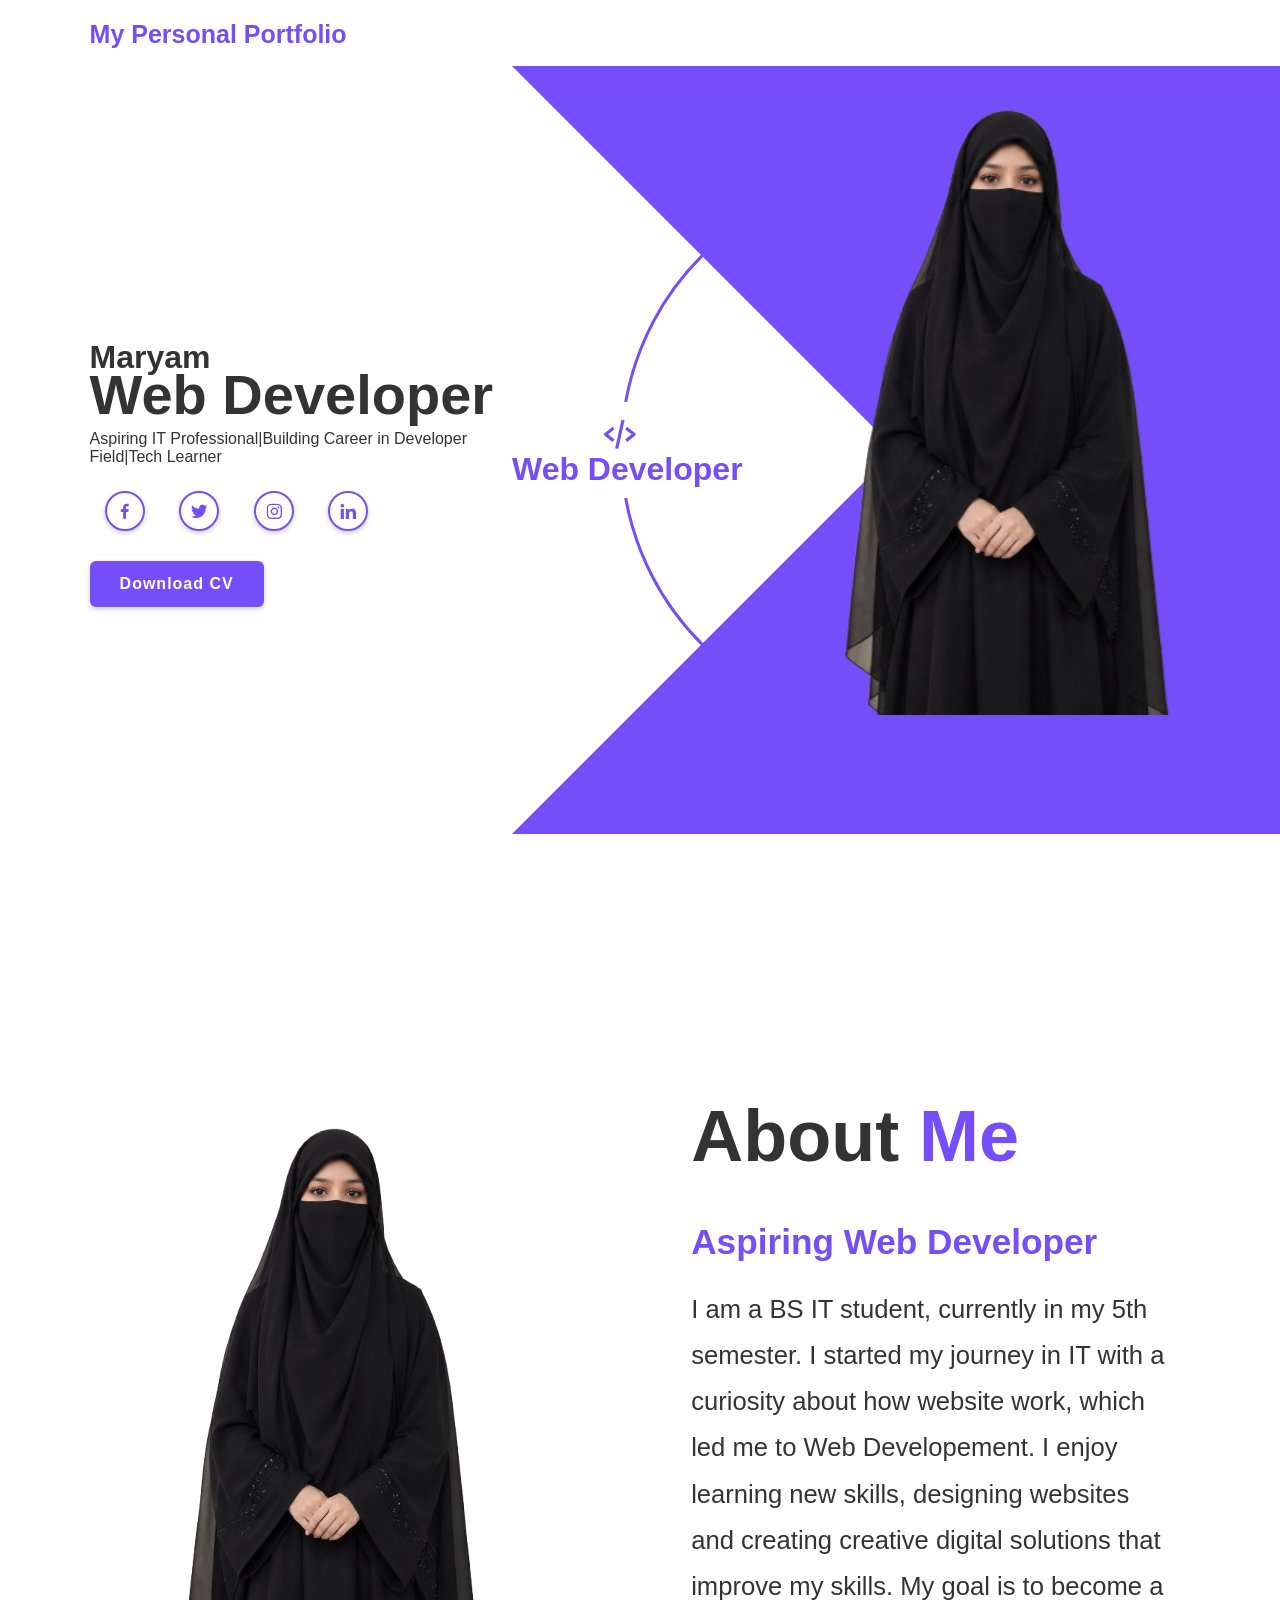
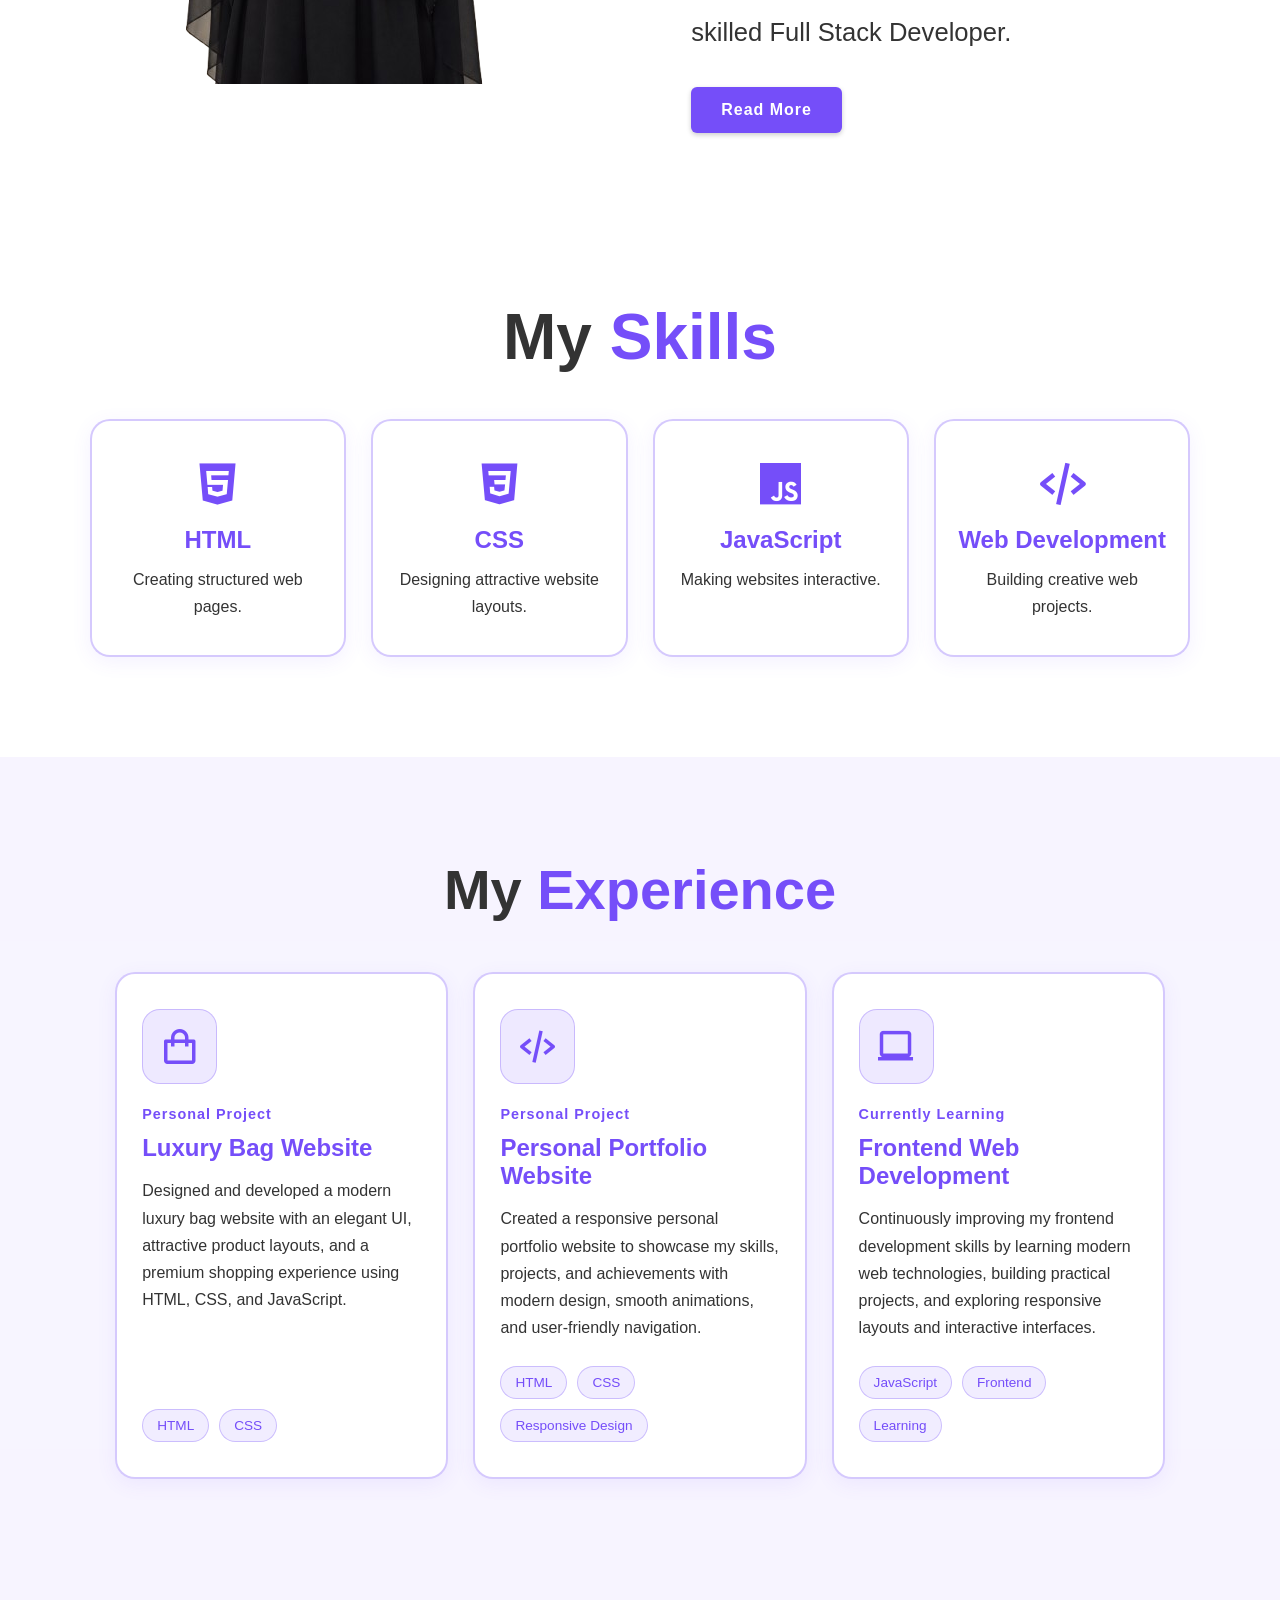
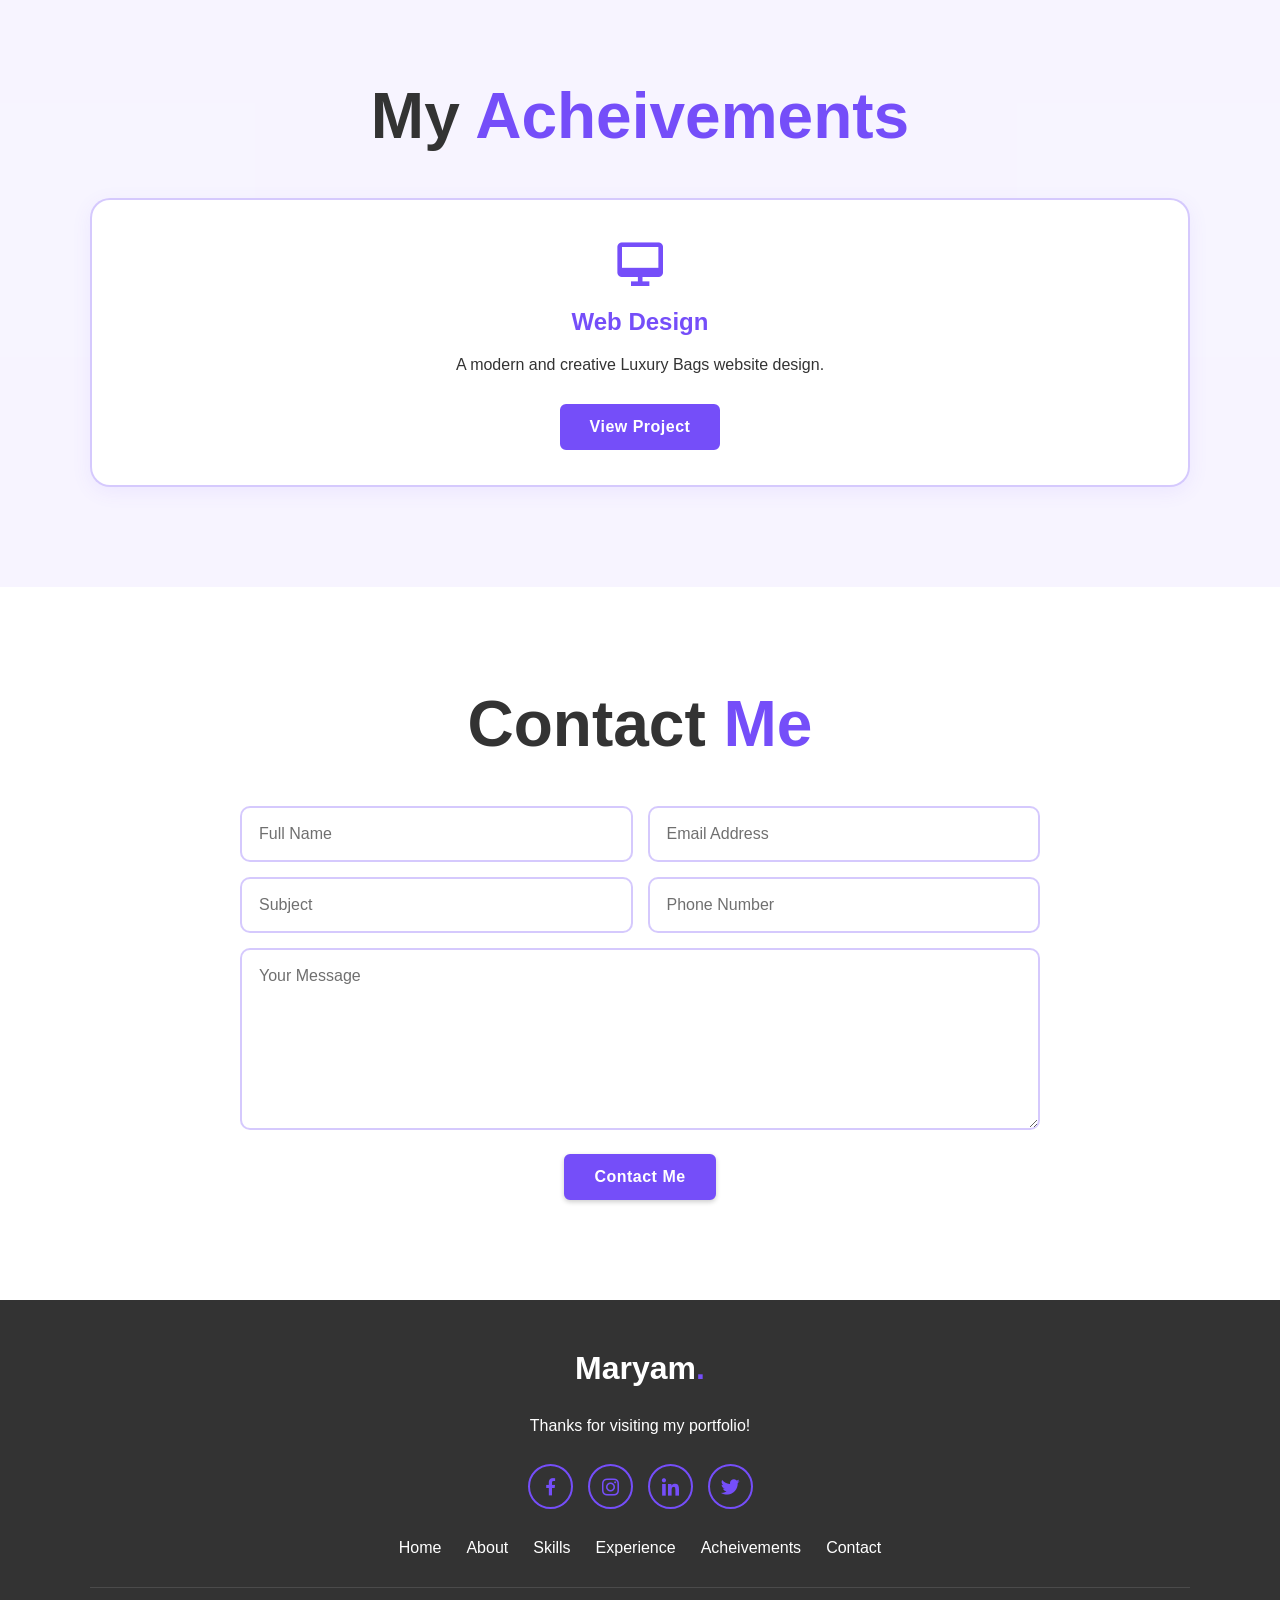
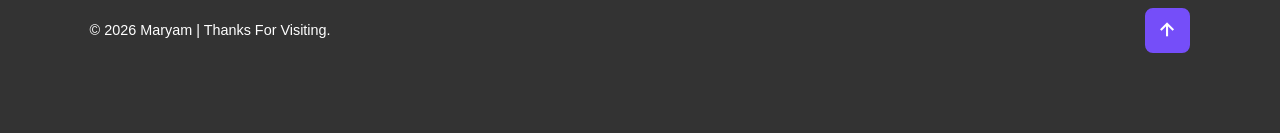
<file: index.html>
<!DOCTYPE html>
<html lang="eng">
    <head>
        <meta charset="UTF-8">
        <meta http-equiv="X-UA-Compatible" content="IE=edge">
        <meta name="viewport" content="width=device-width, initial-scale=1.0">
        <title>Maryam Portfolio</title>
        <link rel="stylesheet" href="style.css">
        <link href='https://unpkg.com/boxicons@2.1.4/css/boxicons.min.css' rel='stylesheet'>
    </head>
    <body>
        <header class="header">
            <a href="#" class="logo"> My Personal Portfolio</a>
            <nav class="navbar">
                <a href="#home" style="--i:12;" class="active">Home</a>
                <a href="#about"style="--i:13;">About </a>
                <a href="#skills" style="--i:14;">Skills</a>
                <a href="#experience" style="--i:15">Experience</a>
                <a href="#acheivements" style="--i:16;">Acheivements</a>
                <a href="#contact" style="--i:17;">Contact</a>  
            </nav>
            <div class="toggle">
                <i class='bx bx-moon toggle-icon'></i>
            </div>
        </header>
        <!--Home Content-->
<section class="home" id="home">
    <div class="home-content">
        <h3>Maryam</h3>
        <h1>Web Developer</h1>
        <p>Aspiring IT Professional|Building Career in Developer Field|Tech Learner
        </p>
        <div class="social-media">
            <a href="#" style="--i:7;"><i class='bx bxl-facebook'></i></a>
            <a href="#" style="--i:8;"><i class='bx bxl-twitter'></i></a>
            <a href="#" style="--i:9;"><i class='bx bxl-instagram'></i></a>
            <a href="#" style="--i:10;"><i class='bx bxl-linkedin'></i></a>
        </div>
        <a href="CV.png"
        download="CV.png"
        class="btn">Download CV</a>
    </div>
    <div class="profession-container">
    <div class="profession-box"> 
        <div class="profession" style="--i:0;">
            <i class='bx bx-code-alt'></i>
            <h3>Web Developer</h3>
        </div>
         <div class="profession" style="--i:1;">
            <i class='bx bx-camera'></i>
            <h3>Photographer</h3>
        </div>
         <div class="profession" style="--i:2;">
            <i class='bx bx-palette'></i>
            <h3>Webdesigner</h3>
        </div>
         <div class="profession" style="--i:3;">
            <i class='bx bxs-video-recording' ></i>
            <h3>Videographer</h3>
        </div>
        <div class="circle"></div>
    </div>
    <div class="overlay"></div>
    </div>
    <div class="home-img">
        <img src="img.png" alt="image">
    </div>
</section>

<!-- ABOUT SECTION -->
<section class="about" id="about">
    <div class="about-img">
        <img src="img.png" alt="Maryam">
    </div>

    <div class="about-content">
        <h2 class="heading">About <span>Me</span></h2>
        <h3>Aspiring Web Developer</h3>
        <p>
            I am a BS IT student, currently in my 5th semester.
            I started my journey in IT with a curiosity about how website work,
            which led me to Web Developement.
            I enjoy learning new skills, designing websites
            and creating creative digital solutions that improve my skills.
            My goal is to become a skilled Full Stack Developer.
            
        </p>
        <a href="#contact" class="btn">Read More</a>
    </div>
</section>

<!-- SKILLS SECTION -->
<section class="skills" id="skills">
    <h2 class="heading">My <span>Skills</span></h2>

    <div class="skills-container">
        <div class="skills-box">
            <i class='bx bxl-html5'></i>
            <h3>HTML</h3>
            <p>Creating structured web pages.</p>
        </div>

        <div class="skills-box">
            <i class='bx bxl-css3'></i>
            <h3>CSS</h3>
            <p>Designing attractive website layouts.</p>
        </div>

        <div class="skills-box">
            <i class='bx bxl-javascript'></i>
            <h3>JavaScript</h3>
            <p>Making websites interactive.</p>
        </div>

        <div class="skills-box">
            <i class='bx bx-code-alt'></i>
            <h3>Web Development</h3>
            <p>Building creative web projects.</p>
        </div>
    </div>
</section>


<!-- EXPERIENCE SECTION -->
<section class="experience" id="experience">
    <h2 class="heading">My <span>Experience</span></h2>

    <div class="experience-container">

        <!-- Experience 1 -->
        <div class="experience-box">
            <div class="experience-icon">
                <i class="bx bx-shopping-bag"></i>
            </div>

            <span class="experience-date">Personal Project</span>

            <h3>Luxury Bag Website</h3>

            <p>
                Designed and developed a modern luxury bag website
                with an elegant UI, attractive product layouts,
                and a premium shopping experience using HTML,
                CSS, and JavaScript.
            </p>

            <div class="experience-tags">
                <span>HTML</span>
                <span>CSS</span>
            </div>
        </div>

        <!-- Experience 2 -->
        <div class="experience-box">
            <div class="experience-icon">
                <i class="bx bx-code-alt"></i>
            </div>

            <span class="experience-date">Personal Project</span>

            <h3>Personal Portfolio Website</h3>

            <p>
                Created a responsive personal portfolio website
                to showcase my skills, projects, and achievements
                with modern design, smooth animations,
                and user-friendly navigation.
            </p>

            <div class="experience-tags">
                <span>HTML</span>
                <span>CSS</span>
                <span>Responsive Design</span>
            </div>
        </div>

        <!-- Experience 3 -->
        <div class="experience-box">
            <div class="experience-icon">
                <i class="bx bx-laptop"></i>
            </div>

            <span class="experience-date">Currently Learning</span>

            <h3>Frontend Web Development</h3>

            <p>
                Continuously improving my frontend development
                skills by learning modern web technologies,
                building practical projects, and exploring
                responsive layouts and interactive interfaces.
            </p>

            <div class="experience-tags">
                <span>JavaScript</span>
                <span>Frontend</span>
                <span>Learning</span>
            </div>
        </div>

    </div>
</section>


<!-- Acheivements SECTION -->
<section class="acheivements" id="acheivements">
    <h2 class="heading">My <span>Acheivements</span></h2>

        <div class="acheivements-box">
            <i class='bx bx-desktop'></i>
            <h3>Web Design</h3>
            <p>A modern and creative Luxury Bags website design.</p>
            <a href="01fashion.html" class="project-btn">View Project</a>
        </div>
    </div>
</section>

<!-- CONTACT SECTION -->
<section class="contact" id="contact">
    <h2 class="heading">Contact <span>Me</span></h2>
<form id="contact-form">
        <div class="input-box">
            <input type="text" placeholder="Full Name" required>
            <input type="email" placeholder="Email Address" required>
        </div>

        <div class="input-box">
            <input type="text" placeholder="Subject" required>
            <input type="tel" placeholder="Phone Number">
        </div>

        <textarea rows="8" placeholder="Your Message"
                  required></textarea>
    
        <button type="submit" class="btn">Contact Me</button>
</section>

<!-- Footer Section -->
 <style>
    footer{
        padding-bottom: 80px !important;}
    
 </style>
<footer class="footer">
    <div class="footer-content">
        <a href="#home" class="footer-logo">Maryam<span>.</span></a>

        <p>Thanks for visiting my portfolio!</p>

        <div class="footer-social">
            <a href="#" aria-label="Facebook">
                <i class='bx bxl-facebook'></i>
            </a>
            <a href="#" aria-label="Instagram">
                <i class='bx bxl-instagram'></i>
            </a>
            <a href="#" aria-label="LinkedIn">
                <i class='bx bxl-linkedin'></i>
            </a>
            <a href="#" aria-label="Twitter">
                <i class='bx bxl-twitter'></i>
            </a>
        </div>

        <div class="footer-links">
            <a href="#home">Home</a>
            <a href="#about">About</a>
            <a href="#skills">Skills</a>
            <a href="#experience">Experience</a>
            <a href="#acheivements">Acheivements</a>
            <a href="#contact">Contact</a>
        </div>

        <div class="footer-bottom">
            <p>&copy; 2026 Maryam | Thanks For Visiting.</p>

            <a href="#home" class="back-to-top"
               aria-label="Back to top">
                <i class='bx bx-up-arrow-alt'></i>
            </a>
        </div>
    </div>
</footer>



<script src="script.js"></script>
    </body>
</html>
</file>
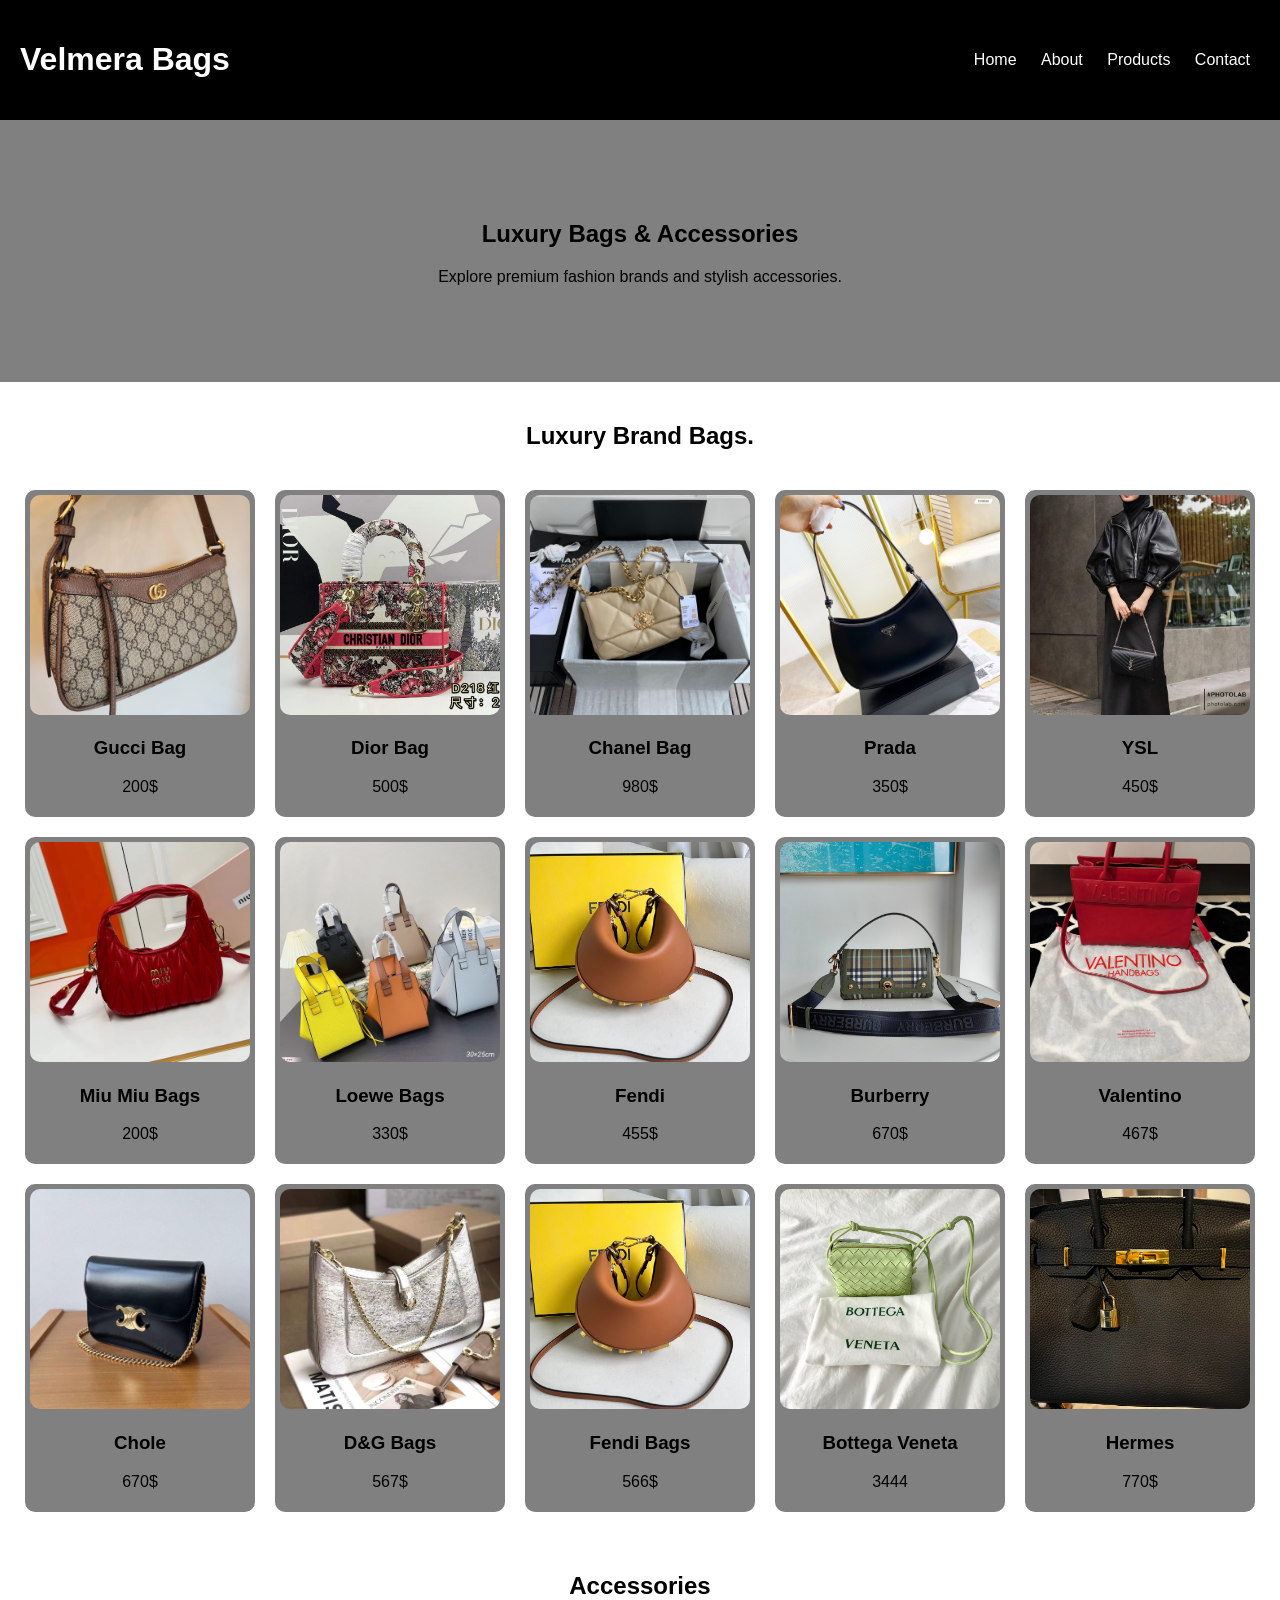
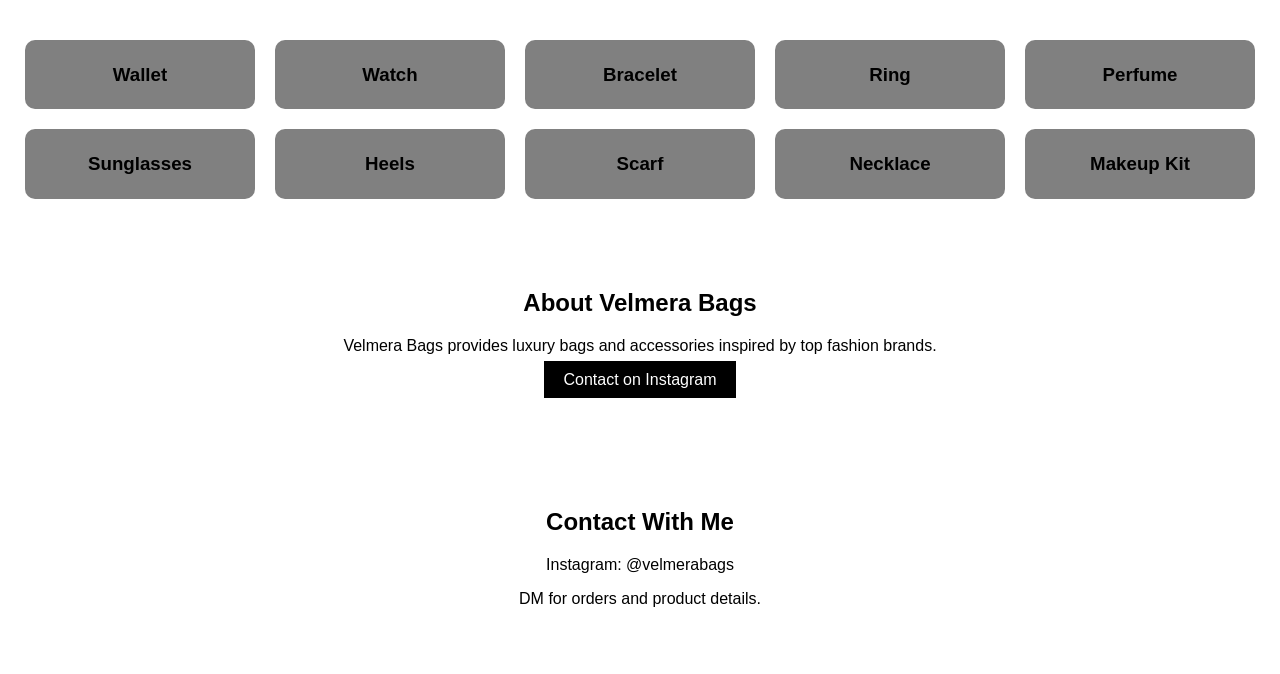
<file: 01fashion.html>
<!DOCTYPE html>
<html lang="en">
<head>
    <meta charset="UTF-8">
    <meta name="viewport" content="width=device-width, initial-scale=1.0">
    <title>Velmera Bags LuxuryHandbags and acessories.</title>

    <link rel="stylesheet" href="fashion.css">
</head>
<body>

    <!-- Navbar -->
    <header>
        <h1>Velmera Bags</h1>

        <nav>
            <a href="#home">Home</a>
            <a href="#about">About</a>
            <a href="#products">Products</a>
            <a href="#contact">Contact</a>
        </nav>
    </header>


    <!-- Home Section -->
    <section id="home" class="hero">
        <h2>Luxury Bags & Accessories</h2>
        <p>Explore premium fashion brands and stylish accessories.</p>
    </section>


    <!-- Products Section -->
    <section id="products">

        <h2 class="title"> Luxury Brand Bags.</h2>

        <div class="container">

            <div class="card">
                <img src="Gucci.jpg" alt="Bag">
                <h3>Gucci Bag</h3>
                <p>200$</p>
            </div>

            <div class="card">
                <img src="Dior.jpg" alt="Bag">
                <h3>Dior Bag</h3>
                <p>500$</p>
            </div>

            <div class="card">
                <img src="Chinnel.jpg" alt="Bag">
                <h3>Chanel Bag</h3>
                <p>980$</p>
            </div>

            <div class="card">
                <img src="Prada.jpg" alt="bags">
                <h3>Prada</h3>
            <p>350$</p></div>
            <div class="card">
                <img src="SL.jpg" alt="bag">
                <h3>YSL</h3>
            <p>450$</p></div>
            <div class="card">
                <img src="Miu.jpg" alt="bags">
                <h3>Miu Miu Bags</h3>
            <p>200$</p></div>
            <div class="card">
                <img src="Loewe.jpg" alt="bags">
                <h3>Loewe Bags</h3>
            <p>330$</p></div>
            <div class="card">
                <img src="Fendi.jpg" alt="bags">
                <h3>Fendi</h3>
            <p>455$</p></div>
            <div class="card">
                <img src="Burbery.jpg" alt="bag">
                <h3>Burberry</h3>
            <p>670$</p></div>
            <div class="card">
                <img src="Valentio.jpg" alt="bags">
                <h3>Valentino</h3>
            <p>467$</p></div> 
                <div class="card">
                <img src="Chole.jpg" alt="bag">
                <h3>Chole</h3>
            <p>670$</p></div>
            <div class="card">
                <img src="D&G.jpg" alt="bags">
                <h3>D&G Bags</h3>
            <p>567$</p></div>
            <div class="card">
                <img src="Fendi.jpg" alt="bag">
                <h3>Fendi Bags</h3>
            <p>566$</p></div>
            <div class="card">
                <img src="Bottega.jpg" alt="bag">
                <h3>Bottega Veneta</h3>
            <p>3444</p></div>
            <div class="card">
                <img src="Hermes.jpg" alt="bag">
                <h3>Hermes</h3>
            <p>770$</p></div>

        </div>


        <h2 class="title"> Accessories</h2>

        <div class="container">
            <div class="card"><h3>Wallet</h3></div>
            <div class="card"><h3>Watch</h3></div>
            <div class="card"><h3>Bracelet</h3></div>
            <div class="card"><h3>Ring</h3></div>
            <div class="card"><h3>Perfume</h3></div>
            <div class="card"><h3>Sunglasses</h3></div>
            <div class="card"><h3>Heels</h3></div>
            <div class="card"><h3>Scarf</h3></div>
            <div class="card"><h3>Necklace</h3></div>
            <div class="card"><h3>Makeup Kit</h3></div>
        </div>

    </section>


    <!-- About Section -->
    <section id="about" class="about">

        <h2>About Velmera Bags</h2>

        <p>
            Velmera Bags provides luxury bags and accessories inspired by top fashion brands.
        </p>

        <a href="https://www.instagram.com/velmerabags?igsh=czAyZmw2bHYxeXNw" target="_blank">
            Contact on Instagram
        </a>

    </section>


    <!-- Contact Section -->
    <section id="contact" class="contact">

        <h2>Contact With Me</h2>

        <p>Instagram: @velmerabags</p>

        <p>DM for orders and product details.</p>

    </section>
</body>
</html>
</file>
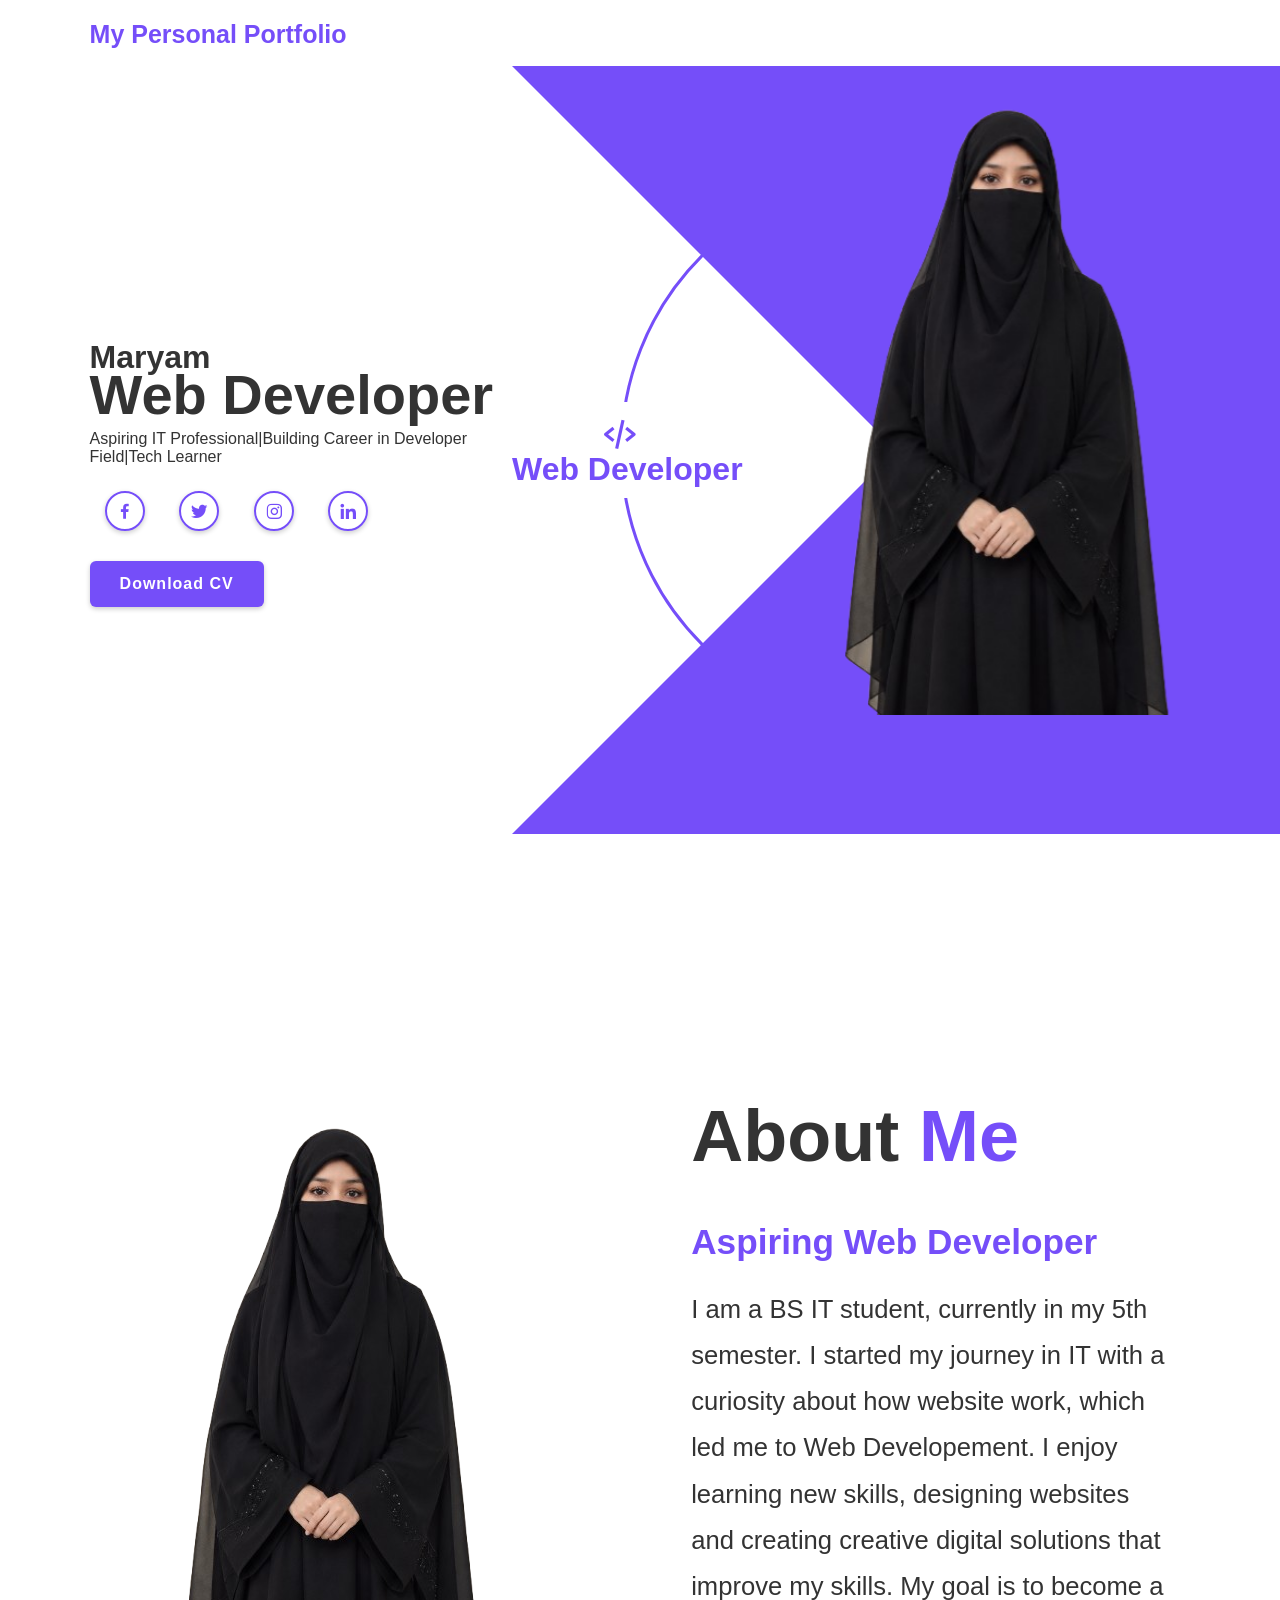
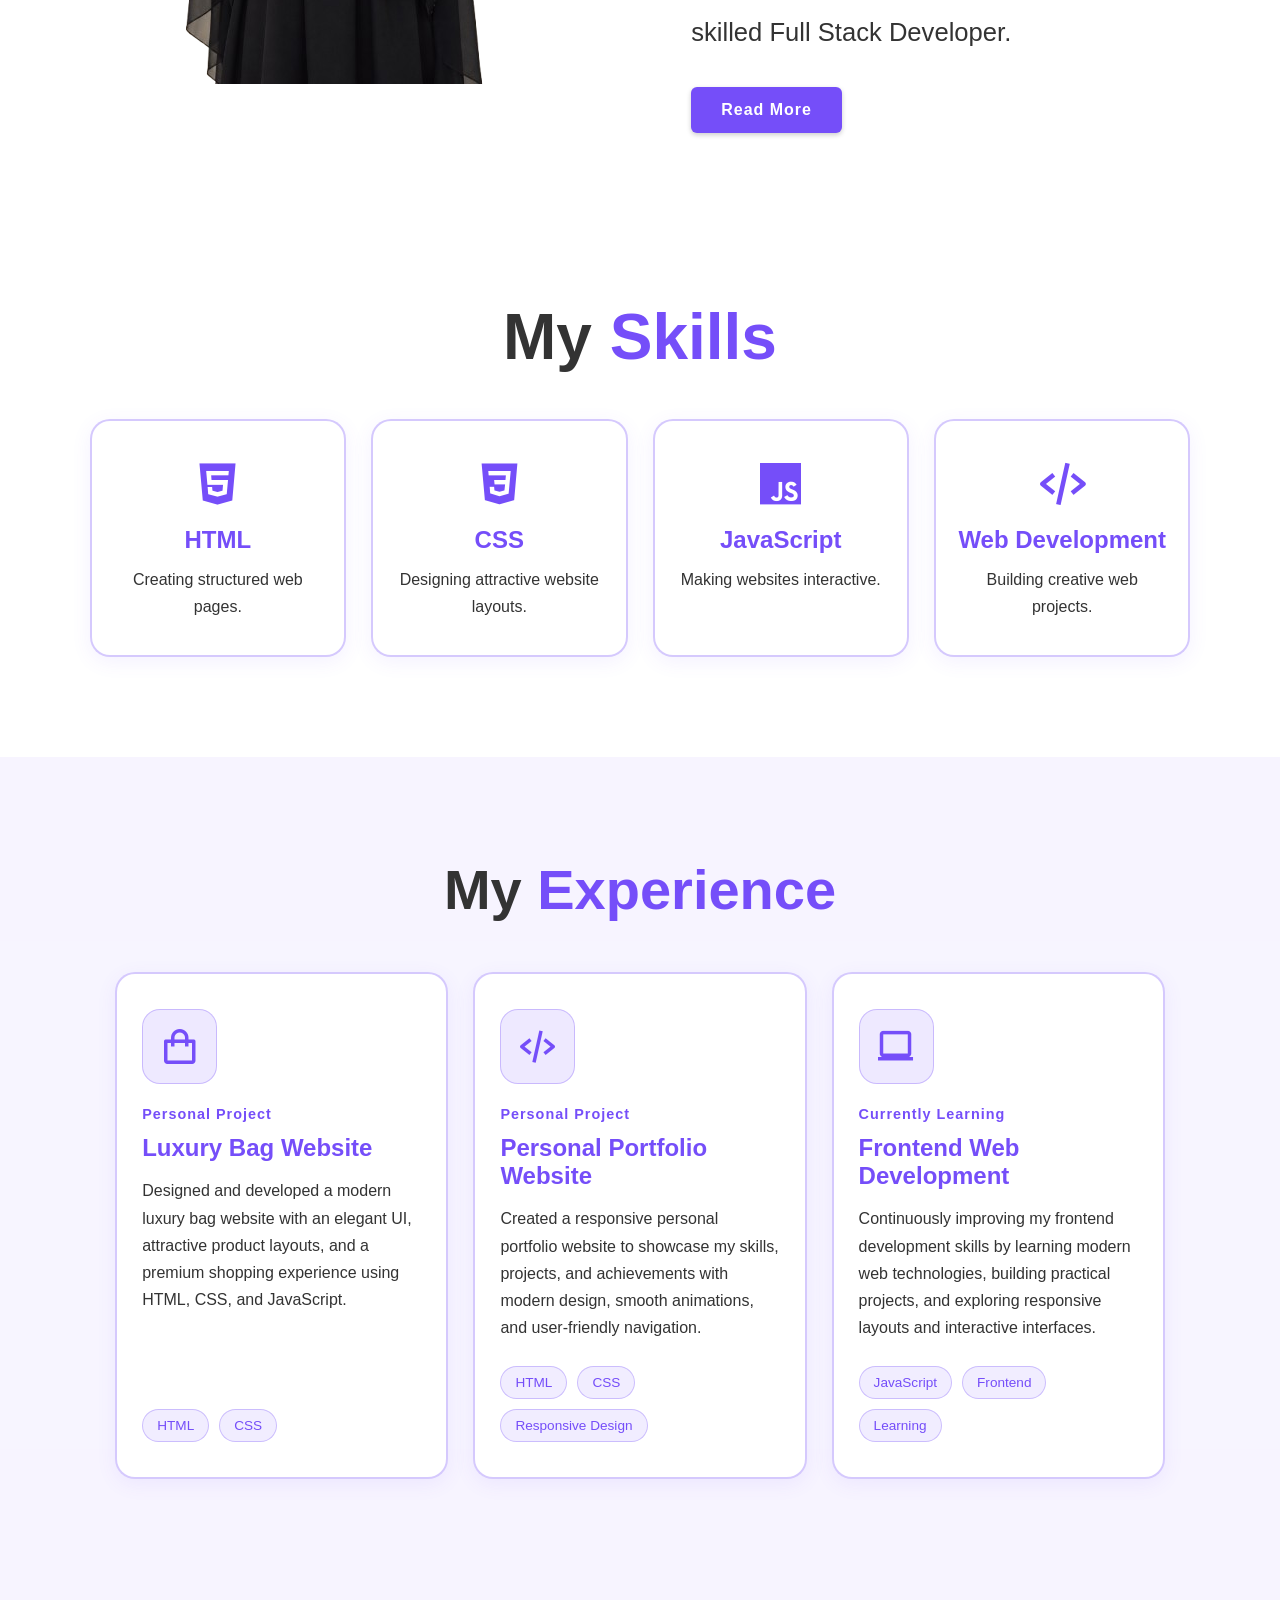
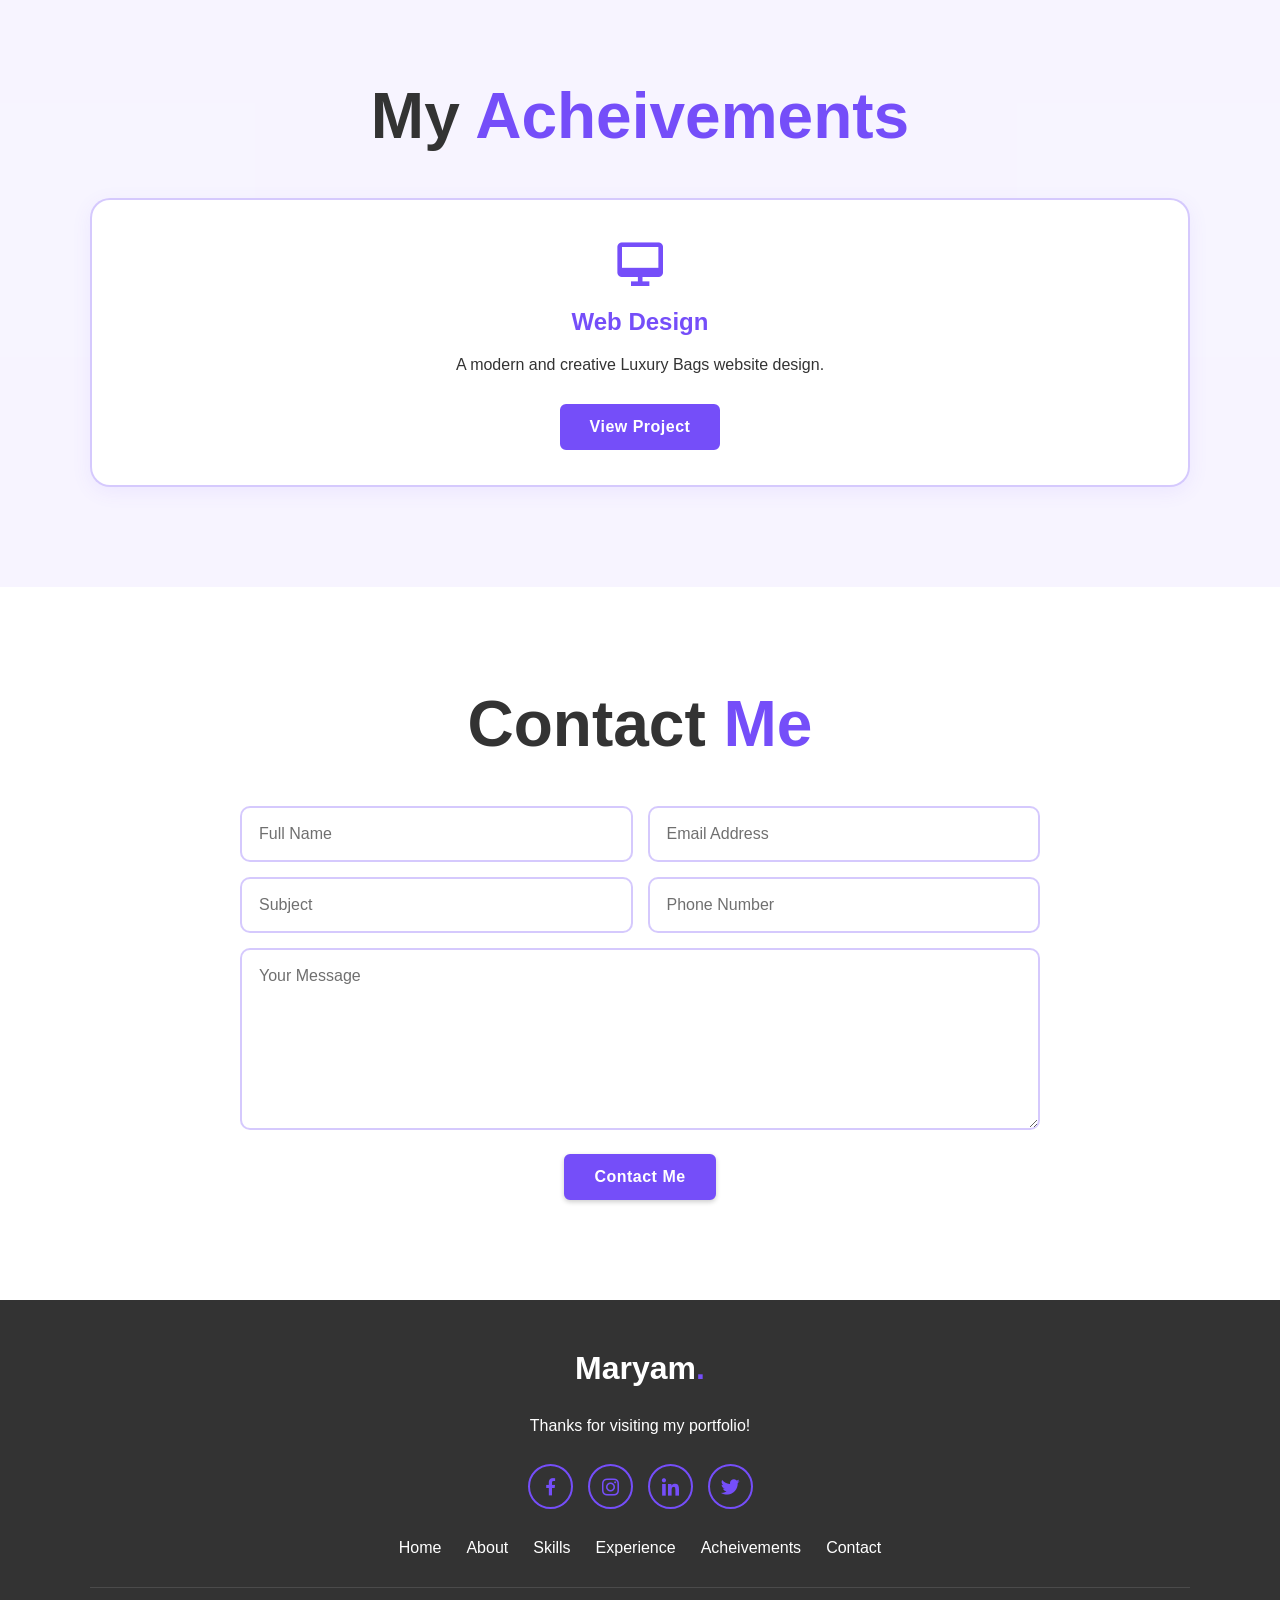
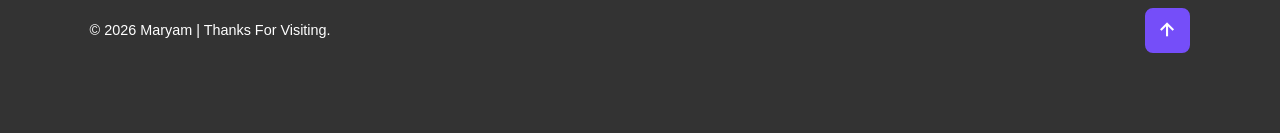
<file: CV.html>
<!DOCTYPE html>
<html lang="eng">
    <head>
        <meta charset="UTF-8">
        <meta http-equiv="X-UA-Compatible" content="IE=edge">
        <meta name="viewport" content="width=device-width, initial-scale=1.0">
        <title>Maryam Portfolio</title>
        <link rel="stylesheet" href="style.css">
        <link href='https://unpkg.com/boxicons@2.1.4/css/boxicons.min.css' rel='stylesheet'>
    </head>
    <body>
        <header class="header">
            <a href="#" class="logo"> My Personal Portfolio</a>
            <nav class="navbar">
                <a href="#home" style="--i:12;" class="active">Home</a>
                <a href="#about"style="--i:13;">About </a>
                <a href="#skills" style="--i:14;">Skills</a>
                <a href="#experience" style="--i:15">Experience</a>
                <a href="#acheivements" style="--i:16;">Acheivements</a>
                <a href="#contact" style="--i:17;">Contact</a>  
            </nav>
            <div class="toggle">
                <i class='bx bx-moon toggle-icon'></i>
            </div>
        </header>
        <!--Home Content-->
<section class="home" id="home">
    <div class="home-content">
        <h3>Maryam</h3>
        <h1>Web Developer</h1>
        <p>Aspiring IT Professional|Building Career in Developer Field|Tech Learner
        </p>
        <div class="social-media">
            <a href="#" style="--i:7;"><i class='bx bxl-facebook'></i></a>
            <a href="#" style="--i:8;"><i class='bx bxl-twitter'></i></a>
            <a href="#" style="--i:9;"><i class='bx bxl-instagram'></i></a>
            <a href="#" style="--i:10;"><i class='bx bxl-linkedin'></i></a>
        </div>
        <a href="CV.png"
        download="CV.png"
        class="btn">Download CV</a>
    </div>
    <div class="profession-container">
    <div class="profession-box"> 
        <div class="profession" style="--i:0;">
            <i class='bx bx-code-alt'></i>
            <h3>Web Developer</h3>
        </div>
         <div class="profession" style="--i:1;">
            <i class='bx bx-camera'></i>
            <h3>Photographer</h3>
        </div>
         <div class="profession" style="--i:2;">
            <i class='bx bx-palette'></i>
            <h3>Webdesigner</h3>
        </div>
         <div class="profession" style="--i:3;">
            <i class='bx bxs-video-recording' ></i>
            <h3>Videographer</h3>
        </div>
        <div class="circle"></div>
    </div>
    <div class="overlay"></div>
    </div>
    <div class="home-img">
        <img src="img.png" alt="image">
    </div>
</section>

<!-- ABOUT SECTION -->
<section class="about" id="about">
    <div class="about-img">
        <img src="img.png" alt="Maryam">
    </div>

    <div class="about-content">
        <h2 class="heading">About <span>Me</span></h2>
        <h3>Aspiring Web Developer</h3>
        <p>
            I am a BS IT student, currently in my 5th semester.
            I started my journey in IT with a curiosity about how website work,
            which led me to Web Developement.
            I enjoy learning new skills, designing websites
            and creating creative digital solutions that improve my skills.
            My goal is to become a skilled Full Stack Developer.
            
        </p>
        <a href="#contact" class="btn">Read More</a>
    </div>
</section>

<!-- SKILLS SECTION -->
<section class="skills" id="skills">
    <h2 class="heading">My <span>Skills</span></h2>

    <div class="skills-container">
        <div class="skills-box">
            <i class='bx bxl-html5'></i>
            <h3>HTML</h3>
            <p>Creating structured web pages.</p>
        </div>

        <div class="skills-box">
            <i class='bx bxl-css3'></i>
            <h3>CSS</h3>
            <p>Designing attractive website layouts.</p>
        </div>

        <div class="skills-box">
            <i class='bx bxl-javascript'></i>
            <h3>JavaScript</h3>
            <p>Making websites interactive.</p>
        </div>

        <div class="skills-box">
            <i class='bx bx-code-alt'></i>
            <h3>Web Development</h3>
            <p>Building creative web projects.</p>
        </div>
    </div>
</section>


<!-- EXPERIENCE SECTION -->
<section class="experience" id="experience">
    <h2 class="heading">My <span>Experience</span></h2>

    <div class="experience-container">

        <!-- Experience 1 -->
        <div class="experience-box">
            <div class="experience-icon">
                <i class="bx bx-shopping-bag"></i>
            </div>

            <span class="experience-date">Personal Project</span>

            <h3>Luxury Bag Website</h3>

            <p>
                Designed and developed a modern luxury bag website
                with an elegant UI, attractive product layouts,
                and a premium shopping experience using HTML,
                CSS, and JavaScript.
            </p>

            <div class="experience-tags">
                <span>HTML</span>
                <span>CSS</span>
            </div>
        </div>

        <!-- Experience 2 -->
        <div class="experience-box">
            <div class="experience-icon">
                <i class="bx bx-code-alt"></i>
            </div>

            <span class="experience-date">Personal Project</span>

            <h3>Personal Portfolio Website</h3>

            <p>
                Created a responsive personal portfolio website
                to showcase my skills, projects, and achievements
                with modern design, smooth animations,
                and user-friendly navigation.
            </p>

            <div class="experience-tags">
                <span>HTML</span>
                <span>CSS</span>
                <span>Responsive Design</span>
            </div>
        </div>

        <!-- Experience 3 -->
        <div class="experience-box">
            <div class="experience-icon">
                <i class="bx bx-laptop"></i>
            </div>

            <span class="experience-date">Currently Learning</span>

            <h3>Frontend Web Development</h3>

            <p>
                Continuously improving my frontend development
                skills by learning modern web technologies,
                building practical projects, and exploring
                responsive layouts and interactive interfaces.
            </p>

            <div class="experience-tags">
                <span>JavaScript</span>
                <span>Frontend</span>
                <span>Learning</span>
            </div>
        </div>

    </div>
</section>


<!-- Acheivements SECTION -->
<section class="acheivements" id="acheivements">
    <h2 class="heading">My <span>Acheivements</span></h2>

        <div class="acheivements-box">
            <i class='bx bx-desktop'></i>
            <h3>Web Design</h3>
            <p>A modern and creative Luxury Bags website design.</p>
            <a href="01fashion.html" class="project-btn">View Project</a>
        </div>
    </div>
</section>

<!-- CONTACT SECTION -->
<section class="contact" id="contact">
    <h2 class="heading">Contact <span>Me</span></h2>
<form id="contact-form">
        <div class="input-box">
            <input type="text" placeholder="Full Name" required>
            <input type="email" placeholder="Email Address" required>
        </div>

        <div class="input-box">
            <input type="text" placeholder="Subject" required>
            <input type="tel" placeholder="Phone Number">
        </div>

        <textarea rows="8" placeholder="Your Message"
                  required></textarea>
    
        <button type="submit" class="btn">Contact Me</button>
</section>

<!-- Footer Section -->
 <style>
    footer{
        padding-bottom: 80px !important;}
    
 </style>
<footer class="footer">
    <div class="footer-content">
        <a href="#home" class="footer-logo">Maryam<span>.</span></a>

        <p>Thanks for visiting my portfolio!</p>

        <div class="footer-social">
            <a href="#" aria-label="Facebook">
                <i class='bx bxl-facebook'></i>
            </a>
            <a href="#" aria-label="Instagram">
                <i class='bx bxl-instagram'></i>
            </a>
            <a href="#" aria-label="LinkedIn">
                <i class='bx bxl-linkedin'></i>
            </a>
            <a href="#" aria-label="Twitter">
                <i class='bx bxl-twitter'></i>
            </a>
        </div>

        <div class="footer-links">
            <a href="#home">Home</a>
            <a href="#about">About</a>
            <a href="#skills">Skills</a>
            <a href="#experience">Experience</a>
            <a href="#acheivements">Acheivements</a>
            <a href="#contact">Contact</a>
        </div>

        <div class="footer-bottom">
            <p>&copy; 2026 Maryam | Thanks For Visiting.</p>

            <a href="#home" class="back-to-top"
               aria-label="Back to top">
                <i class='bx bx-up-arrow-alt'></i>
            </a>
        </div>
    </div>
</footer>



<script src="script.js"></script>
    </body>
</html>
</file>
<file: style.css>
@import url('https://fonts.googleapis.com/css2?family=Poppins:ital,wght@0,100;0,200;0,300;0,400;0,500;0,600;0,700;0,800;0,900;1,100;1,200;1,300;1,400;1,500;1,600;1,700;1,800;1,900&display=swap');
*{
    margin: 0;
    padding: 0;
    box-sizing: border-box;
    font-family: 'Poopins',sans-serif;
}

:root{
    --primary-color: #fff;
    --secondry-color: #333;
    --main-color:   #754ef9;
}
.dark-mode{
     --primary-color: #333;
    --secondry-color: #fff;
}

body{
    background: var(--primary-color);
    color: var(--secondry-color);
    overflow-x: hidden;

}

.header{
    position: fixed;
    top: 0;
    left: 0;
    width: 100%;
    padding: 20px 7%;
    background: transparent;
    display: flex;
    align-items: center;
    z-index: 100;

}

.logo{
    font-size: 25px;
    color: var(--main-color);
    text-decoration: none;
    font-weight: 600;
    cursor: default;
    margin-right: auto;
    opacity: 0;
    animation: slideRight 1s ease forwards;
}
.navbar a{
    position: relative;
    display: inline-block;
    font-weight: 18px;
    color: #fff;
    text-decoration: none;
    font-weight: 500;
    margin-right: 35px;
    opacity: 0;
    animation: slideLeft 1s ease forwards;
    animation-delay: calc(.2s*var(--i));

}

.navbar a.active::before{
    content: '';
    position: absolute;
    left: 0;
    bottom: -6px;
    width: 100%;
    height: 2px;
    background: #fff;

}
.toggle{
    display: flex;
    margin-top: 1px;
    cursor: pointer;
    opacity: 0;
    animation: slideLeft 1s ease forwards;
    animation-delay: 3.5s;

}
.toggle .toggle-icon{
    font-size: 24px;
    color: #fff;
}
/* Home section */

.home{
    width: 100%;
    height: 100vh;display: flex;
    align-items: center;
    padding: 60px 7% 0;
}
.home .home-content{
    max-width: 440px;
    
}
.home-content h3{
    font-size: 32px;
    line-height: .3;
     opacity: 0;
    animation: slideRight 1s ease forwards;
    animation-delay: .7s;
}
.home-content h1{
    font-size: 56px;
    font-weight: 700px;
    margin-bottom: 3px;
     opacity: 0;
    animation: slideRight 1s ease forwards;
    animation-delay: 1s;
}

.home-content p{
    font-size: 16px;
    opacity: 0;
    animation: slideLeft 1s ease forwards;
    animation-delay: 1s;
}


.social-media a{
    display: inline-flex;
    justify-content: center;
    align-items: center;
    width: 40px;
    height: 40px;
    background: transparent;
    border: 2px solid var(--main-color);
    border-radius: 50%;
    box-shadow: 0 2px 5px rgba(0, 0, 0, .2);
    font-size: 20px;
    color: var(--main-color);
    text-decoration: none;
    margin: 25px 15px 30px;
    transition: .5s ease;
    opacity: 0;
    animation: slideLeft 1s ease forwards;
    animation-delay: calc(.2s*var(--i));
}
.social-media a:hover{
    background: var(--main-color);
    color: #fff;
}
.btn{
    display: inline-block;
    padding: 12px 28px;
    background: var(--main-color);
    border-radius: 6px;
    box-shadow: 0 2px 5px rgba(0, 0, 0, .2);
    border: 2px solid transparent;
    font-size: 16px;
    color: #fff;
    letter-spacing: 1px;
    text-decoration: none;
    font-weight: 600;
    transition: .5s ease;
     opacity: 0;
    animation: slideTop 1s ease forwards;
    animation-delay: 2s;
}
.btn:hover{
    background: transparent;
    column-gap: var(--main-color);
    border-color: var(--main-color);
}
.home .profession-container{
position: absolute;
top: 50%;
right: 0;
transform: translateY(-50%);
width: 768px;
height: 768px;
overflow: hidden;
}
.profession-container .profession-box{
    position: absolute;
top: 0;
right: 0;
width: 100%;
height: 100%;
border-radius: 50%;
display: flex;
justify-content: center;
align-items: center;
opacity: 0;
    animation: slideLeft 1s ease forwards,professionRotate 13s ease-out infinite;
    animation-delay: 2s,3s;

}
.profession-box .profession{
    position: absolute;
    left: 0;
    transform-origin: 384px;
    transform: rotate(calc(360deg / 4* var(--i)));
    display: flex;
    flex-direction: column;
    align-items: center;
    color: var(--main-color);
    background: var(--primary-color);
    padding: 13px 0;


}
.profession-box .profession:nth-child(1) i {
    margin-right: 15px;
}
.profession-box .profession:nth-child(2) {
    padding-bottom: 20px;
}
.profession-box .profession:nth-child(4) {
    padding-bottom: 20px;
}
.profession i{
    font-size: 38px;

}
.profession h3{
    font-size: 32px;
    line-height: 1;
    font-weight: 600;
}
.profession-box .circle{
    width: 72%;
    height: 72%;
    border: 3px solid var(--main-color);
    border-radius: 50%;

}
.profession-container .overlay{
    position: absolute;
    top: 0;
    right: 0;
    width: 0;
    height: 0;
    border-top: 384px solid var(--main-color);
    border-right: 384px solid var(--main-color);
    border-bottom: 384px solid var(--main-color);
    border-left: 384px solid transparent;
    opacity: 0;
    animation: slideLeft 1s ease forwards;
    animation-delay: 1.5s;
}
.home-img img{
    position: absolute;
    top: 10%;
    bottom: 0;
    left: 60%;
    width: 37%;
    pointer-events: none;
    opacity: 0;
    animation: slideLeft 1s ease forwards;
    animation-delay: 2.8s;
}

/* keyframes animation */

@keyframes slideRight{
0%{
    opacity: 0;
    transform: translateX(-100px);
}
100%{
    opacity: 1;
    transform: translateX(0px);
}
}

@keyframes slideLeft{
0%{
    opacity: 0;
    transform: translateX(100px);
}
100%{
    opacity: 1;
    transform: translateX(0px);
}
}

@keyframes slideTop{
0%{
    opacity: 0;
    transform: translateY(100px);
}
100%{
    opacity: 1;
    transform: translateY(0px);
}
}

@keyframes professionRotate{
    0%,20%{
        transform: rotate(0deg);
    }
     25%,45%{
        transform: rotate(-90deg);
    }
     50%,70%{
        transform: rotate(-180deg);
    }
     75%,95%{
        transform: rotate(-270deg);
    }
     100%{
        transform: rotate(-360deg);
    }
}


/* ===== ABOUT FINAL - IMAGE BOX KE BAHAR - PURPLE SHAPE ALAG ===== */
.about {
    display: flex;
    justify-content: center;
    align-items: center;
    gap: 6rem;
    position: relative;
    overflow: hidden;
    min-height: 100vh;
    padding: 10rem 9% 2rem;
}



@keyframes shapeFromLeft {
    to { transform: translateX(0); }
}

.about-img {
    position: relative;
    width: 30rem;
    height: 38rem;
    z-index: 2;
    flex-shrink: 0;
    background: transparent !important; /* NO BOX */
    border: none !important;
    padding: 0 !important;
    box-shadow: none !important;
    /* 2. Image LEFT SE ayegi - box ke bahar */
    animation: imgFromLeft 1s ease-out forwards;
    animation-delay: 1.2s;
    opacity: 0;
    transform: translateX(-120px);
}

@keyframes imgFromLeft {
    to { opacity: 1; transform: translateX(0); }
}


.about-content {
    flex: 1;
    max-width: 50rem;
    z-index: 3;
}

/* 3. Text */
.about-content .heading {
    font-size: 4.5rem;
    text-align: left;
    animation: textIn 0.8s ease forwards;
    animation-delay: 2.2s;
    opacity: 0;
    transform: translateY(30px);
}

.about-content h3 {
    font-size: 2.2rem;
    color: var(--main-color);
    margin: 1rem 0 1.5rem;
    animation: textIn 0.8s ease forwards;
    animation-delay: 2.5s;
    opacity: 0;
    transform: translateY(30px);
}

.about-content p {
    font-size: 1.6rem;
    line-height: 1.8;
    margin-bottom: 2rem;
    animation: textIn 0.8s ease forwards;
    animation-delay: 2.8s;
    opacity: 0;
    transform: translateY(30px);
}

@keyframes textIn {
    to { opacity: 1; transform: translateY(0); }
}

/* 4. Button Neeche se Upar */
.about-content .btn {
    animation: btnUp 0.8s ease forwards;
    animation-delay: 3.1s;
    opacity: 0;
    transform: translateY(60px);
}

@keyframes btnUp {
    to { opacity: 1; transform: translateY(0); }
}

@media (max-width: 991px) {
    .about::before { width: 100%; opacity: 0.15; }
    .about { flex-direction: column; }
    .about-content .heading { text-align: center; }
}



/* =====================================
   COMMON SECTION STYLES
===================================== */
.skills,
.acheivements,
.contact {
    padding: 100px 7%;
    text-align: center;
    overflow: hidden;
    background: var(--primary-color);
    color: var(--secondry-color);
}

.heading {
    font-size: clamp(2.5rem, 5vw, 4rem);
    font-weight: 700;
    margin-bottom: 45px;
    color: var(--secondry-color);
}

.heading span {
    color: var(--main-color);
}


/* =====================================
   SKILLS SECTION
===================================== */
.skills-container {
    max-width: 1200px;
    margin: 0 auto;
    display: grid;
    grid-template-columns: repeat(4, minmax(0, 1fr));
    gap: 25px;
}

.skills-box {
    padding: 35px 20px;
    background: var(--primary-color);
    color: var(--secondry-color);
    border: 2px solid rgba(117, 78, 249, 0.3);
    border-radius: 20px;
    box-shadow: 0 5px 20px rgba(117, 78, 249, 0.08);
    transition: transform 0.4s ease,
                box-shadow 0.4s ease,
                border-color 0.4s ease;
    animation: sectionFadeUp 0.8s ease both;
}

.skills-box:hover {
    transform: translateY(-12px);
    border-color: var(--main-color);
    box-shadow: 0 12px 30px rgba(117, 78, 249, 0.2);
}

.skills-box i {
    display: inline-block;
    font-size: 55px;
    color: var(--main-color);
    margin-bottom: 15px;
    transition: transform 0.4s ease;
}

.skills-box:hover i {
    transform: scale(1.15) rotate(-5deg);
}

.skills-box h3 {
    font-size: 1.5rem;
    margin-bottom: 12px;
    color: var(--main-color);
}

.skills-box p {
    font-size: 1rem;
    line-height: 1.7;
    color: var(--secondry-color);
}

/* =====================================
   EXPERIENCE SECTION
===================================== */

.experience {
    padding: 100px 9%;
    background: rgba(117, 78, 249, 0.06);
}

.experience .heading {
    text-align: center;
    font-size: 3.5rem;
    margin-bottom: 50px;
    color: var(--secondry-color);
}

.experience .heading span {
    color: var(--main-color);
}

.experience-container {
    max-width: 1200px;
    margin: 0 auto;
    display: grid;
    grid-template-columns: repeat(3, minmax(0, 1fr));
    gap: 25px;
}

.experience-box {
    padding: 35px 25px;
    background: var(--primary-color);
    color: var(--secondry-color);
    border: 2px solid rgba(117, 78, 249, 0.3);
    border-radius: 20px;
    box-shadow: 0 5px 20px rgba(117, 78, 249, 0.08);

    display: flex;
    flex-direction: column;

    transition: transform 0.4s ease,
                box-shadow 0.4s ease,
                border-color 0.4s ease;

    animation: sectionFadeUp 0.8s ease both;
}

.experience-box:hover {
    transform: translateY(-12px);
    border-color: var(--main-color);
    box-shadow: 0 12px 30px rgba(117, 78, 249, 0.2);
}

.experience-icon {
    width: 75px;
    height: 75px;
    display: flex;
    align-items: center;
    justify-content: center;

    background: rgba(117, 78, 249, 0.12);
    border: 1px solid rgba(117, 78, 249, 0.3);
    border-radius: 18px;

    margin-bottom: 22px;
    transition: 0.4s ease;
}

.experience-icon i {
    font-size: 42px;
    color: var(--main-color);
}

.experience-box:hover .experience-icon {
    transform: scale(1.1) rotate(-5deg);
    background: rgba(117, 78, 249, 0.2);
}

.experience-date {
    font-size: 0.9rem;
    color: var(--main-color);
    font-weight: 600;
    margin-bottom: 12px;
    letter-spacing: 1px;
}

.experience-box h3 {
    font-size: 1.5rem;
    color: var(--main-color);
    margin-bottom: 15px;
}

.experience-box p {
    font-size: 1rem;
    line-height: 1.7;
    color: var(--secondry-color);
    margin-bottom: 25px;
    flex-grow: 1;
}

.experience-tags {
    display: flex;
    flex-wrap: wrap;
    gap: 10px;
    margin-top: auto;
}

.experience-tags span {
    padding: 8px 14px;
    font-size: 0.85rem;
    border-radius: 30px;

    color: var(--main-color);
    background: rgba(117, 78, 249, 0.1);
    border: 1px solid rgba(117, 78, 249, 0.3);

    transition: 0.3s ease;
}

.experience-tags span:hover {
    background: var(--main-color);
    color: #fff;
}

/* =====================================
   Acheivements SECTION
===================================== */
.acheivements {
    background: rgba(117, 78, 249, 0.06);
}

.acheivements-container {
    max-width: 1200px;
    margin: 0 auto;
    display: grid;
    grid-template-columns: repeat(3, minmax(0, 1fr));
    gap: 25px;
}

.acheivements-box {
    padding: 35px 25px;
    background: var(--primary-color);
    color: var(--secondry-color);
    border: 2px solid rgba(117, 78, 249, 0.3);
    border-radius: 20px;
    box-shadow: 0 5px 20px rgba(117, 78, 249, 0.08);
    display: flex;
    flex-direction: column;
    align-items: center;
    transition: transform 0.4s ease,
                box-shadow 0.4s ease,
                border-color 0.4s ease;
    animation: sectionFadeUp 0.8s ease both;
}

.acheivements-box:hover {
    transform: translateY(-12px);
    border-color: var(--main-color);
    box-shadow: 0 12px 30px rgba(117, 78, 249, 0.2);
}

.acheivements-box i {
    font-size: 55px;
    color: var(--main-color);
    margin-bottom: 18px;
    transition: transform 0.4s ease;
}

.acheivements-box:hover i {
    transform: scale(1.15);
}

.acheivements-box h3 {
    font-size: 1.5rem;
    color: var(--main-color);
    margin-bottom: 15px;
}

.acheivements-box p {
    font-size: 1rem;
    line-height: 1.7;
    margin-bottom: 25px;
    flex-grow: 1;
}


/* =====================================
   BUTTONS
===================================== */
.project-btn,
.contact .btn {
    display: inline-block;
    padding: 12px 28px;
    background: var(--main-color);
    color: #fff;
    border: 2px solid var(--main-color);
    border-radius: 6px;
    font-size: 16px;
    font-weight: 600;
    letter-spacing: 0.5px;
    text-decoration: none;
    cursor: pointer;
    transition: background 0.35s ease,
                color 0.35s ease,
                transform 0.35s ease,
                box-shadow 0.35s ease;
}

.project-btn:hover,
.contact .btn:hover {
    background: transparent;
    color: var(--main-color);
    transform: translateY(-4px);
    box-shadow: 0 5px 15px rgba(117, 78, 249, 0.2);
}

.project-btn:active,
.contact .btn:active {
    transform: scale(0.97);
}


/* =====================================
   CONTACT SECTION
===================================== */
.contact form {
    max-width: 800px;
    margin: 0 auto;
}

.contact .input-box {
    display: flex;
    gap: 15px;
    margin-bottom: 15px;
}

.contact .input-box input,
.contact textarea {
    width: 100%;
    min-width: 0;
    padding: 17px;
    background: var(--primary-color);
    color: var(--secondry-color);
    border: 2px solid rgba(117, 78, 249, 0.3);
    border-radius: 10px;
    outline: none;
    font-size: 16px;
    transition: border-color 0.3s ease,
                box-shadow 0.3s ease;
}

.contact .input-box input::placeholder,
.contact textarea::placeholder {
    color: var(--secondry-color);
    opacity: 0.7;
}

.contact .input-box input:focus,
.contact textarea:focus {
    border-color: var(--main-color);
    box-shadow: 0 0 12px rgba(117, 78, 249, 0.15);
}

.contact textarea {
    min-height: 180px;
    resize: vertical;
    margin-bottom: 20px;
}

.contact .btn {
    animation: none;
    opacity: 1;
}

#form-status {
    margin-top: 15px;
    color: var(--main-color);
    font-size: 15px;
    overflow-wrap: anywhere;
}


/* =====================================
   FOOTER SECTION
===================================== */
.footer {
    padding: 50px 7% 20px;
    background: var(--secondry-color);
    color: var(--primary-color);
}

.footer-content {
    max-width: 1200px;
    margin: 0 auto;
    text-align: center;
}

.footer-logo {
    display: inline-block;
    margin-bottom: 15px;
    color: var(--primary-color);
    text-decoration: none;
    font-size: 2rem;
    font-weight: 700;
    transition: transform 0.3s ease;
}

.footer-logo:hover {
    transform: translateY(-3px);
}

.footer-logo span {
    color: var(--main-color);
}

.footer-content > p {
    margin: 10px 0 25px;
    line-height: 1.7;
}

.footer-social {
    display: flex;
    justify-content: center;
    flex-wrap: wrap;
    gap: 15px;
    margin-bottom: 30px;
}

.footer-social a {
    display: flex;
    align-items: center;
    justify-content: center;
    width: 45px;
    height: 45px;
    border: 2px solid var(--main-color);
    border-radius: 50%;
    color: var(--main-color);
    font-size: 23px;
    text-decoration: none;
    transition: all 0.35s ease;
}

.footer-social a:hover {
    background: var(--main-color);
    color: #fff;
    transform: translateY(-6px);
    box-shadow: 0 5px 15px rgba(117, 78, 249, 0.3);
}

.footer-links {
    display: flex;
    justify-content: center;
    flex-wrap: wrap;
    gap: 25px;
    margin-bottom: 30px;
}

.footer-links a {
    color: var(--primary-color);
    text-decoration: none;
    transition: color 0.3s ease,
                transform 0.3s ease;
}

.footer-links a:hover {
    color: var(--main-color);
    transform: translateY(-3px);
}

.footer-bottom {
    display: flex;
    justify-content: space-between;
    align-items: center;
    gap: 15px;
    padding-top: 20px;
    border-top: 1px solid rgba(128, 128, 128, 0.3);
}

.footer-bottom p {
    font-size: 0.9rem;
    line-height: 1.7;
    overflow-wrap: anywhere;
}

.back-to-top {
    flex-shrink: 0;
    display: flex;
    justify-content: center;
    align-items: center;
    width: 45px;
    height: 45px;
    background: var(--main-color);
    color: #fff;
    border: 2px solid var(--main-color);
    border-radius: 8px;
    text-decoration: none;
    font-size: 25px;
    transition: all 0.35s ease;
}

.back-to-top:hover {
    background: transparent;
    color: var(--main-color);
    transform: translateY(-5px);
}


/* =====================================
   SECTION ANIMATION
===================================== */
@keyframes sectionFadeUp {
    from {
        opacity: 0;
        transform: translateY(35px);
    }

    to {
        opacity: 1;
        transform: translateY(0);
    }
}


/* =====================================
   TABLET RESPONSIVE
===================================== */
@media (max-width: 991px) {
    .skills,
    .acheivements,
    .contact {
        padding: 80px 5%;
    }

    .skills-container {
        grid-template-columns: repeat(2, minmax(0, 1fr));
    }

    .acheivements-container {
        grid-template-columns: repeat(2, minmax(0, 1fr));
    }

    .acheivements-box:last-child {
        grid-column: 1 / -1;
    }

    .footer {
        padding: 40px 5% 20px;
    }
}



/* =====================================
   REDUCED MOTION ACCESSIBILITY
===================================== */
@media (prefers-reduced-motion: reduce) {
    .skills-box,
    .acheivements-box {
        animation: none;
        transition: none;
    }

    .skills-box:hover,
    .acheivements-box:hover,
    .project-btn:hover,
    .contact .btn:hover {
        transform: none;
    }
}
</file>
<file: fashion.css>
body {
    margin: 0;
    font-family: Arial;
    background: white;
}

header {
    background: Black;
    color: white;
    display: flex;
    justify-content: space-between;
    align-items: center;
    padding: 20px;
}

nav a {
    color: white;
    margin: 10px;
    text-decoration: none;
}

.hero {
    text-align: center;
    padding: 80px;
    background: grey;
}

.title {
    text-align: center;
    margin-top: 40px;
}

.container {
    display: flex;
    justify-content: center;
    gap: 20px;
    flex-wrap: wrap;
    padding: 20px;
}

.card {
    width: 220px;
    background: grey;
    padding: 5px;
    border-radius: 10px;
    text-align: center;
}

.card img {
    width: 100%;
    height: 220px;
    object-fit: cover;
    border-radius: 10px;
}

.about,
.contact {
    text-align: center;
    padding: 50px;
}

.about a {
    background: black;
    color: white;
    padding: 10px 20px;
    text-decoration: none;
}
</file>
